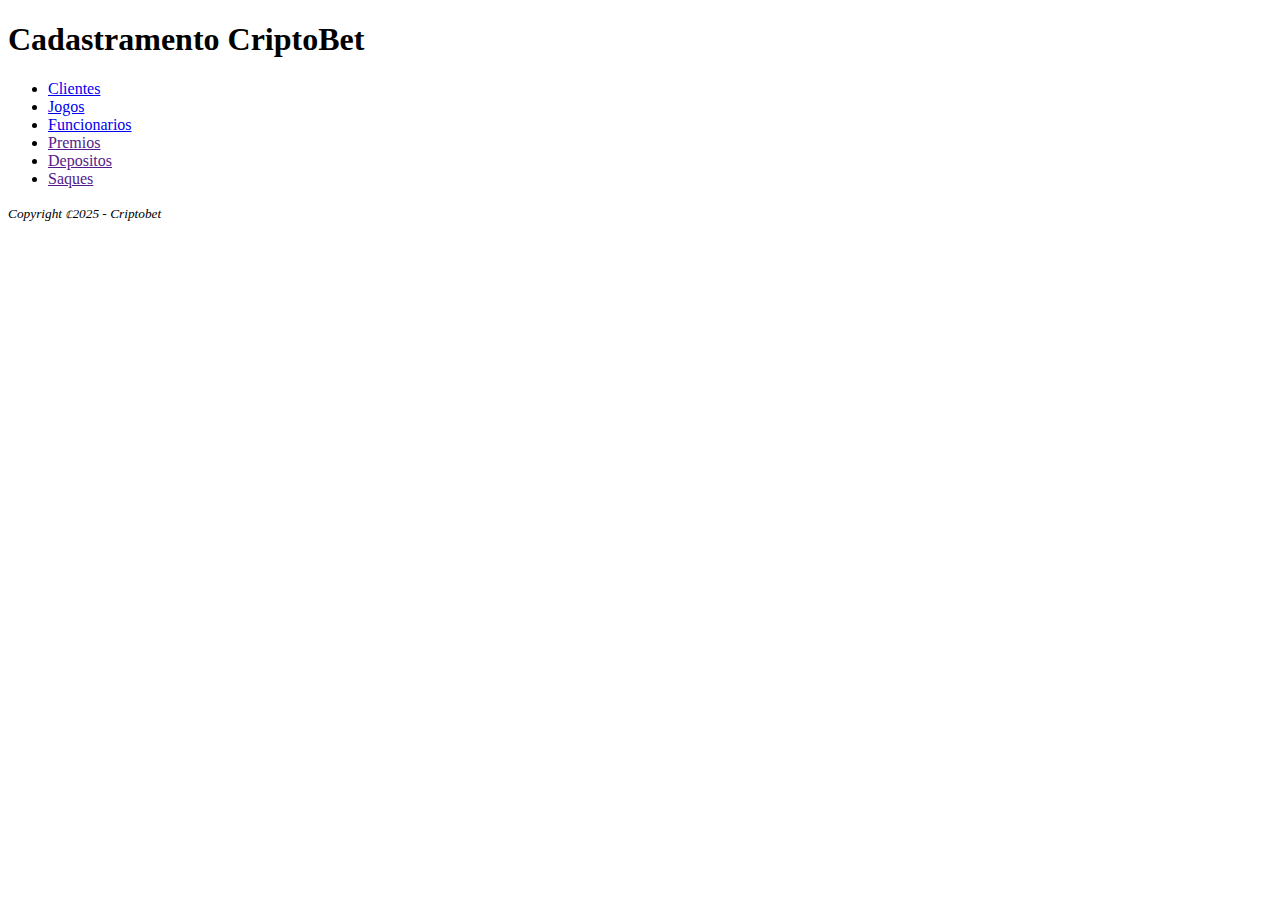
<file: html/index.html>
<!DOCTYPE html>
<html lang="en">
<head>
    <meta charset="UTF-8">
    <meta name="viewport" content="width=device-width, initial-scale=1.0">
    <title>CriptoBet</title>
</head>
<body>
    <header>
        <h1>Cadastramento CriptoBet</h1>
    </header>
    <main>
        <ul>
            <li><a href="client.html">Clientes</a></li>
            <li><a href="jogos.html">Jogos</a></li>
            <li><a href="funcionarios.html">Funcionarios</a></li>
            <li><a href="">Premios</a></li>
            <li><a href="">Depositos</a></li>
            <li><a href="">Saques</a></li>
        </ul>
    </main>
    <footer>
        <small>
            <i>Copyright &copf;2025 - Criptobet</i>
        </small>
    </footer>
    
</body>
</html>
</file>
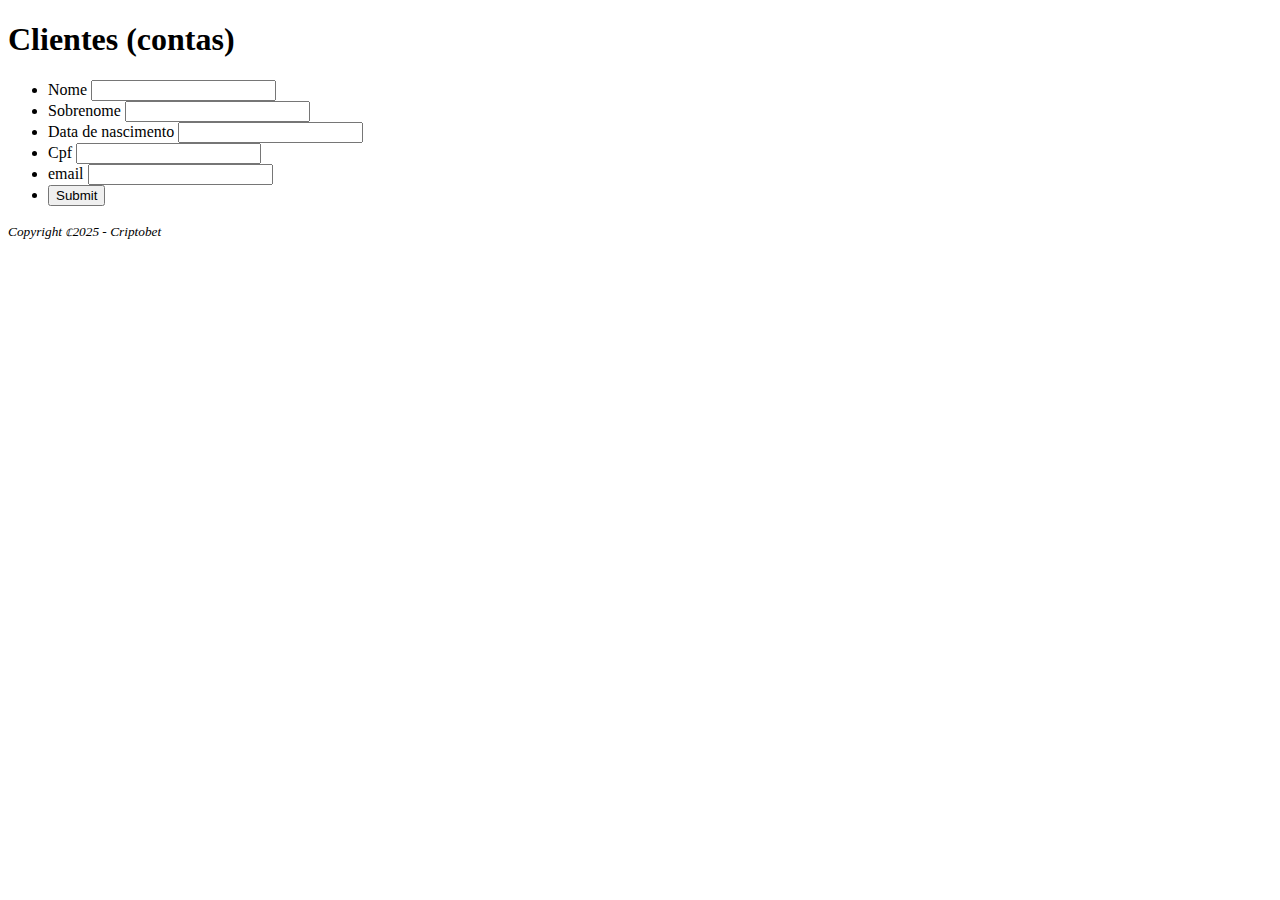
<file: html/client.html>
<!DOCTYPE html>
<html lang="en">

<head>
	<meta charset="UTF-8">
	<meta name="viewport" content="width=device-width, initial-scale=1.0">
	<title>CriptoBet-Clientes</title>
</head>

<header>
	<h1>Clientes (contas)</h1>
</header>
<main>
	<ul>
		<form class="form">
			<li>
				<label for="inputs">Nome</label>
				<input id="name" class="inputs" type="text">
			</li>

			<li>
				<label for="inputs">Sobrenome</label>
				<input id="surname" class="inputs" type="text">
			</li>

			<li>
				<label for="inputs">Data de nascimento</label>
				<input id="birthday" class="inputs" type="text">
			</li>

			<li>
				<label for="inputs">Cpf</label>
				<input id="cpf" class="inputs" type="text">
			</li>

			<li>
				<label for="inputs">email</label>
				<input id="email" class="inputs" type="text">
			</li>
			
			<!-- 
			<li>
				<label for="inputs">Saldo da conta</label>
				<input id="nome_input" class="inputs" type="text">
			</li> -->

			<li>
				<input id="nome_input" type="submit" name="btn_submit" id="btn_submit">
			</li>

		</form>
	</ul>
</main>
<footer>
	<small>
		<i>Copyright &copf;2025 - Criptobet</i>
	</small>
</footer>

<script src="../js/cliente.js"></script>
</body>

</html>
</file>
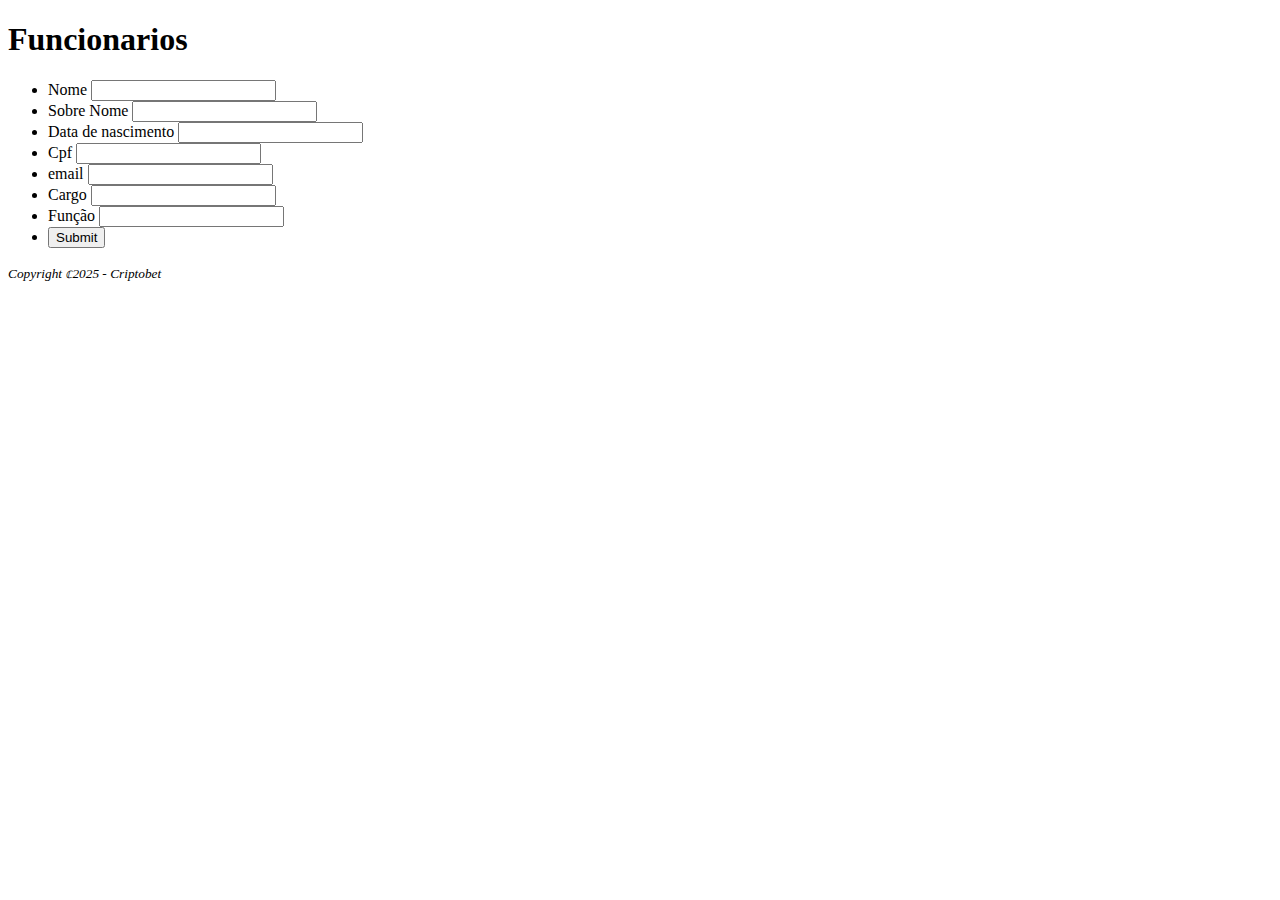
<file: html/funcionarios.html>
<!DOCTYPE html>
<html lang="en">

<head>
	<meta charset="UTF-8">
	<meta name="viewport" content="width=device-width, initial-scale=1.0">
	<title>CriptoBet-Funcionarios</title>
</head>

<header>
	<h1>Funcionarios</h1>
</header>
<main>
	<ul>
		<form class="form">
			<li>
				<label for="inputs">Nome</label>
				<input id="nome_input" class="inputs" type="text">
			</li>

			<li>
				<label for="inputs">Sobre Nome</label>
				<input id="nome_func" class="inputs" type="text">
			</li>

			<li>
				<label for="inputs">Data de nascimento</label>
				<input id="date_func" class="inputs" type="text">
			</li>

			<li>
				<label for="inputs">Cpf</label>
				<input id="cpf_func" class="inputs" type="text">
			</li>

			<li>
				<label for="inputs">email</label>
				<input id="email_func" class="inputs" type="text">
			</li>

			<li>
				<label for="inputs">Cargo</label>
				<input id="cargo_func" class="inputs" type="text">
			</li>

			<li>
				<label for="inputs">Função</label>
				<input id="funcao_func" class="inputs" type="text">
			</li>
			<li>
				<input id="nome_input" type="submit" name="btn_submit" id="btn_submit">
			</li>

		</form>
	</ul>
</main>
<footer>
	<small>
		<i>Copyright &copf;2025 - Criptobet</i>
	</small>
</footer>
</body>

</html>
</file>
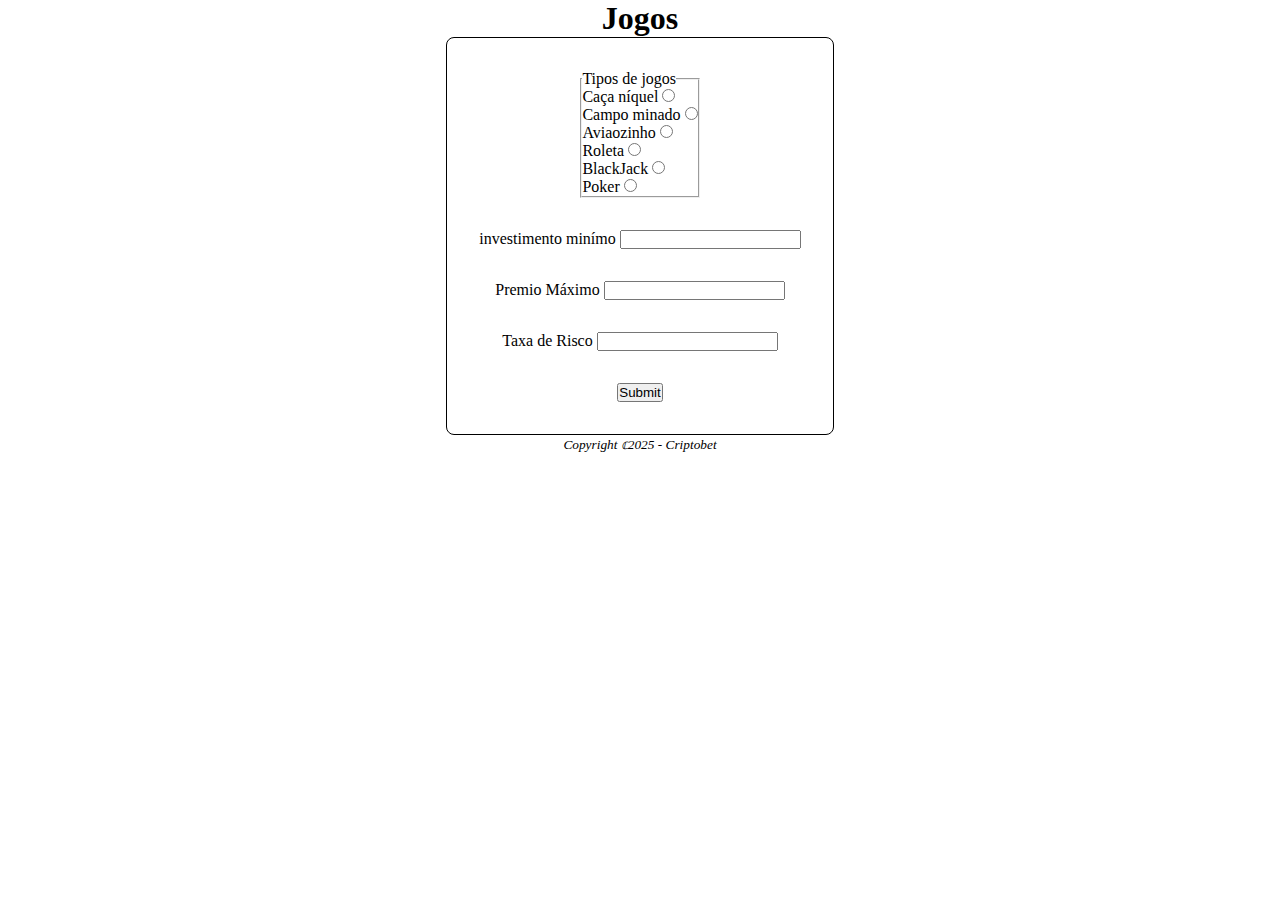
<file: html/jogos.html>
<!DOCTYPE html>
<html lang="en">

<head>
	<meta charset="UTF-8">
	<meta name="viewport" content="width=device-width, initial-scale=1.0">
	<title>CriptoBet-Jogos</title>
	<link rel="stylesheet" href="styles/styles.css">
</head>

<header>
	<h1>Jogos</h1>
</header>
<main>
	<ul>
		<form class="form">
			<li>
				<fieldset>
					<legend>Tipos de jogos</legend>
					<div>

						<label for="inputs">Caça níquel</label>
						<input name="typegames" id="cacaniquel" class="inputs_radio" type="radio" value="cacaniquel">

					</div>

					<div>

						<label for="inputs">Campo minado</label>
						<input name="typegames" id="campominado" class="inputs_radio" type="radio" value="campominado">

					</div>

					<div>

						<label for="inputs">Aviaozinho</label>
						<input name="typegames" id="aviaozinho" class="inputs_radio" type="radio" value="Aviaozinho">

					</div>

					<div>

						<label for="inputs">Roleta</label>
						<input name="typegames" id="Roleta" class="inputs_radio" type="radio" value="Roleta">

					</div>
					<div>

						<label for="inputs">BlackJack</label>
						<input name="typegames" id="BlackJack" class="inputs_radio" type="radio" value="BlackJack">

					</div>
					<div>

						<label for="inputs">Poker</label>
						<input name="typegames" id="Poker" class="inputs_radio" type="radio" value="Poker">

					</div>
				</fieldset>
			</li>

			<li>
				<label for="inputs">investimento minímo</label>
				<input id="min_input" class="inputs" type="text">
			</li>

			<li>
				<label for="inputs">Premio Máximo</label>
				<input id="max_input" class="inputs" type="text">
			</li>

			<li>
				<label for="inputs">Taxa de Risco</label>
				<input id="tax_input" class="inputs" type="text">
			</li>

			<li>
				<input id="nome_input" type="submit" name="btn_submit" id="btn_submit">
			</li>

		</form>
	</ul>
</main>
<footer>
	<small>
		<i>Copyright &copf;2025 - Criptobet</i>
	</small>
</footer>
</body>

</html>
</file>
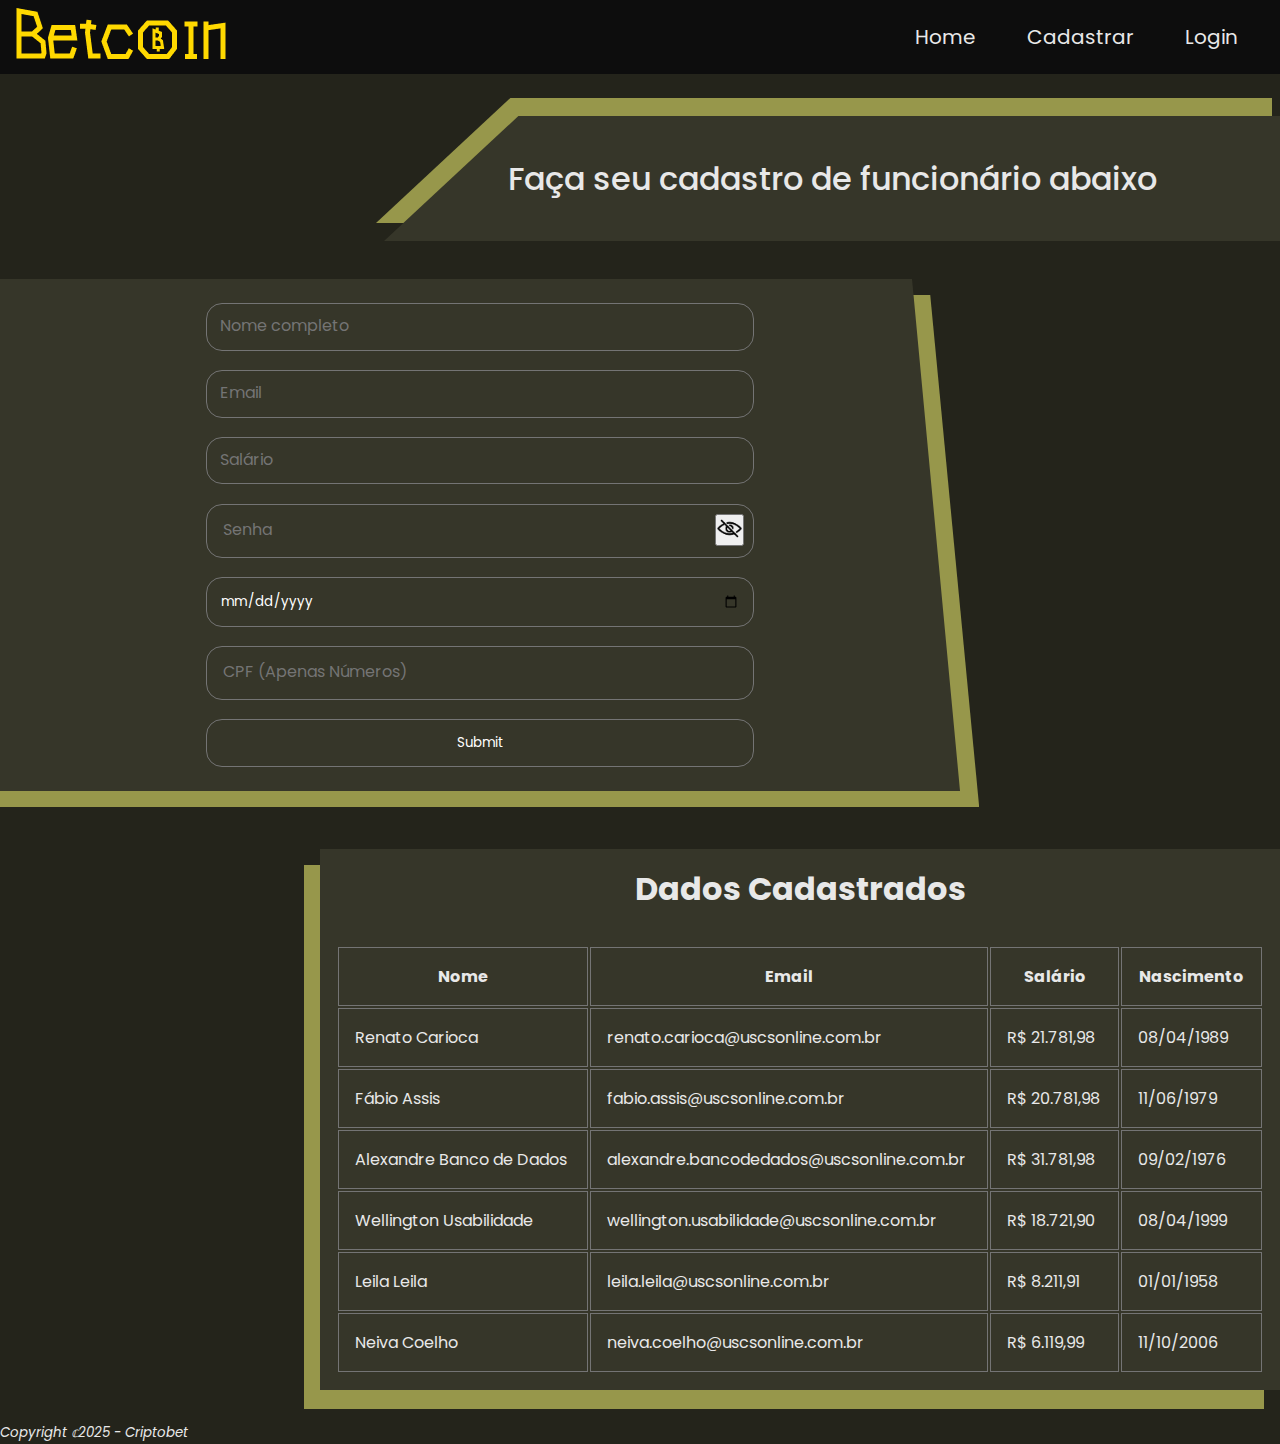
<file: Frontend/src/pages/funcionarios.html>
<!DOCTYPE html>
<html lang="pt-br">

<head>
	<meta charset="UTF-8">
	<meta name="viewport" content="width=device-width, initial-scale=1.0">
	<title>CriptoBet-Funcionarios</title>
	<link rel="stylesheet" href="../styles/styles.css">
</head>

<body>
	<header class="header">
		<div class="logo-container">
			<img src="../../public/images/criptobet-logo.png" alt="">
		</div>

		<nav class="navbar">
			<ul>
				<li>
					<a href="../../index.html">Home</a>
					<a href="cliente.html">Cadastrar</a>
					<a href="cliente.html">Login</a>
				</li>
			</ul>
		</nav>
	</header>
		<main>
			<div class="container-title">
				<div class="container-title--bg"></div>
				<div class="container-title--inner">
					<h1>Faça seu cadastro de funcionário abaixo</h1>
				</div>
			</div>
				<div class="container-form">
					<div class="container-form--bg"></div>
					<form class="default-form">
						<input class="form-input--default" id="name" placeholder="Nome completo" name="name"
							type="text" required>
						<input class="form-input--default" id="email" placeholder="Email" name="email" type="text"
							required>
						<input class="form-input--default" id="salario" placeholder="Salário" name="salario" type="number"
							required>
						<div class="input-container">
							<input class="form-input--default password-input" id="password" placeholder="Senha"
								name="password" type="password" required>
							<button id="btn-view-password" class="btn-view-password" title="Mostrar senha"
								type="button">
								<img src="../../public/images/senha-escondida.png" alt="Botão exibir senha">
							</button>
							<i id="password-error" class="error-message password-error">A senha não pode ter menos de 8 caracteres</i>
						</div>
						<input class="form-input--default" id="birthday" placeholder="Data de nascimento"
							name="birthday" type="date">
						<div class="input-container">
							<input class="form-input--default form-input--cpf" id="cpf"
								placeholder="CPF (Apenas Números)" name="cpf" type="text">
							<i id="cpf-error" class="error-message cpf-error">O campo CPF só deve conter
								números</i>
						</div>
						<input class="form-input--default form-input--submit" id="btnSubmit" type="submit"
							name="btn-submit">

					</form>
				</div>

				<div class="container-table">
			<div class="container-table--bg"></div>
			<h3>Dados Cadastrados</h3>
			<table class="default-table">
				<thead>
					<tr>
						<th>Nome</th>
						<th>Email</th>
						<th>Salário</th>
						<th>Nascimento</th>
					</tr>
				</thead>
				<tbody>
					<tr>
						<td>Renato Carioca</td>
						<td>renato.carioca@uscsonline.com.br</td>
						<td>R$ 21.781,98</td>
						<td>08/04/1989</td>
					</tr>
					<tr>
						<td>Fábio Assis</td>
						<td>fabio.assis@uscsonline.com.br</td>
						<td>R$ 20.781,98</td>
						<td>11/06/1979</td>
					</tr>
					<tr>
						<td>Alexandre Banco de Dados</td>
						<td>alexandre.bancodedados@uscsonline.com.br</td>
						<td>R$ 31.781,98</td>
						<td>09/02/1976</td>
					</tr>
					<tr>
						<td>Wellington Usabilidade</td>
						<td>wellington.usabilidade@uscsonline.com.br</td>
						<td>R$ 18.721,90</td>
						<td>08/04/1999</td>
					</tr>
					<tr>
						<td>Leila Leila</td>
						<td>leila.leila@uscsonline.com.br</td>
						<td>R$ 8.211,91</td>
						<td>01/01/1958</td>
					</tr>
					<tr>
						<td>Neiva Coelho</td>
						<td>neiva.coelho@uscsonline.com.br</td>
						<td>R$ 6.119,99</td>
						<td>11/10/2006</td>
					</tr>
				</tbody>
			</table>
		</div>
		</main>
		<footer>
			<small>
				<i>Copyright &copf;2025 - Criptobet</i>
			</small>
		</footer>

		<script src="../app/button.js"></script>
	<script src="../app/passwordValidator.js"></script>
	<script src="../app/cpfValidator.js"></script>
</body>

</html>
</file>
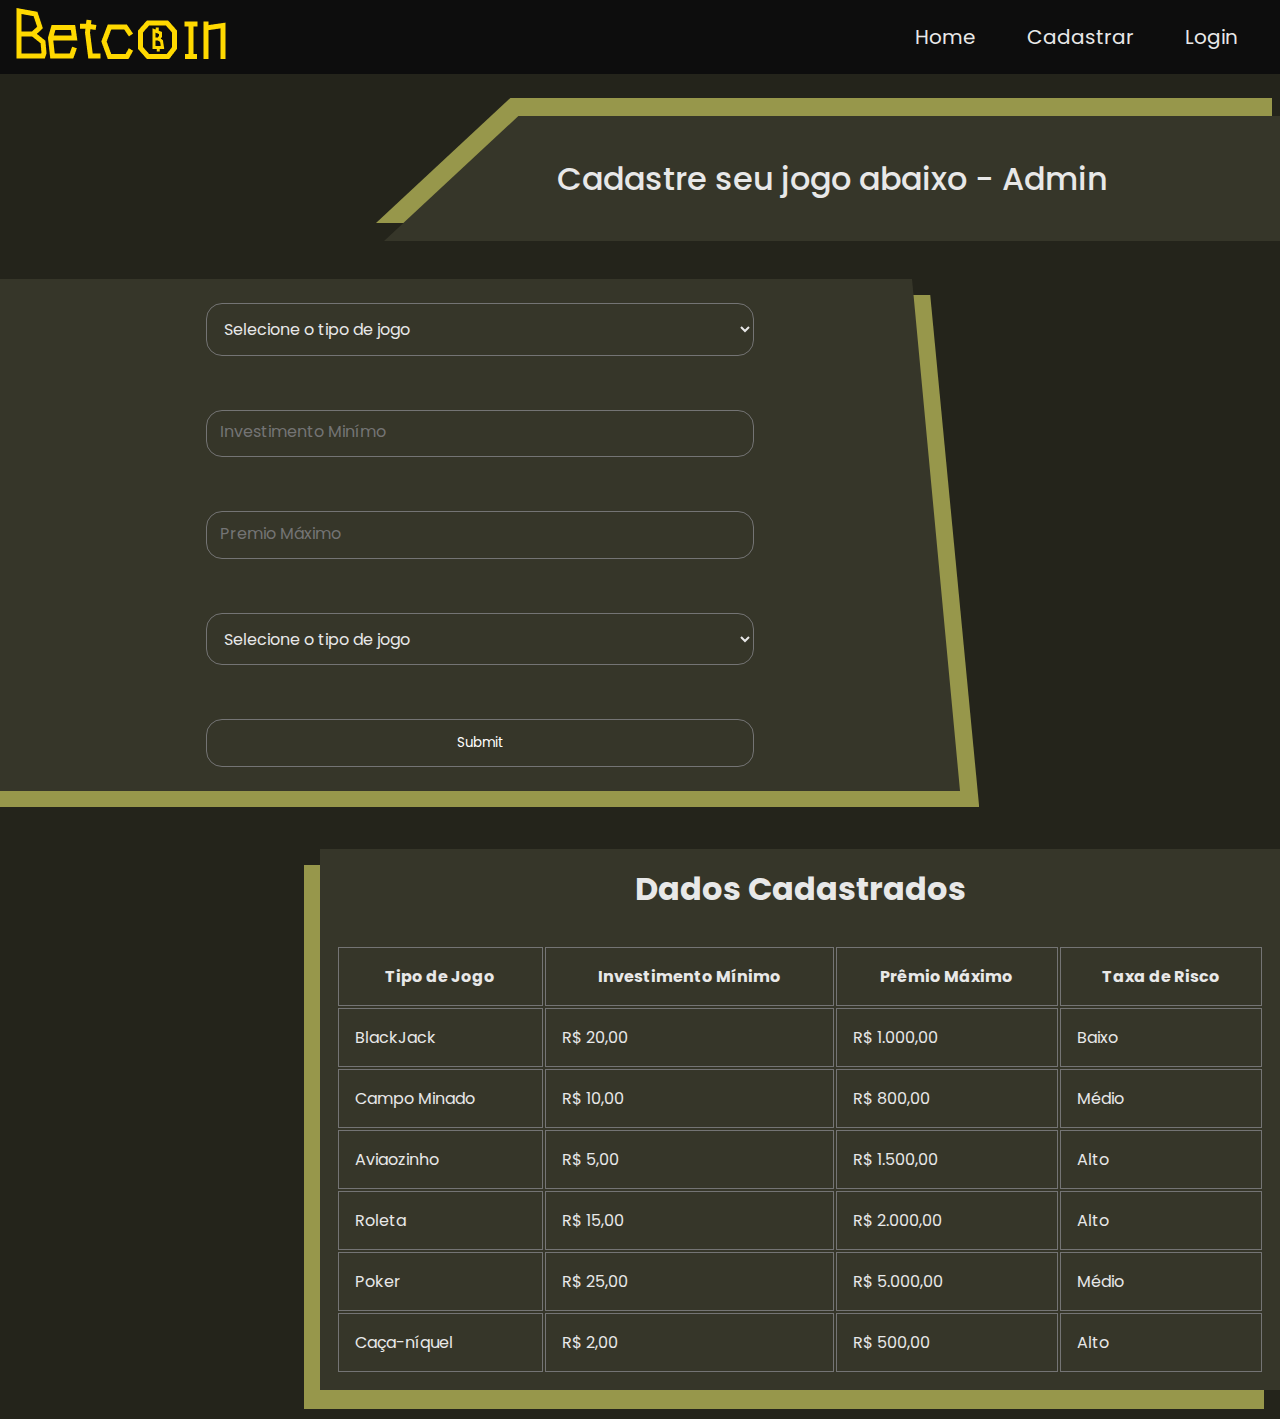
<file: Frontend/src/pages/jogos.html>
<!DOCTYPE html>
<html lang="pt-br">

<head>
	<meta charset="UTF-8">
	<meta name="viewport" content="width=device-width, initial-scale=1.0">
	<title>CriptoBet-Jogos</title>
	<link rel="stylesheet" href="../styles/styles.css">
	<link rel="stylesheet" href="../styles/jogos.css">
</head>

<body>
	<header class="header">
		<div class="logo-container">
			<img src="../../public/images/criptobet-logo.png" alt="Logo da Criptobet">
		</div>

		<nav class="navbar">
			<ul>
				<li>
					<a href="../../index.html">Home</a>
					<a href="cliente.html">Cadastrar</a>
					<a href="cliente.html">Login</a>
				</li>
			</ul>
		</nav>
	</header>
	<main class="games-main">
		<div class="container-title">
			<div class="container-title--bg"></div>
			<div class="container-title--inner">
				<h1>Cadastre seu jogo abaixo - Admin</h1>
			</div>
		</div>

		<div class="container-form">
			<div class="container-form--bg"></div>
			<form class="default-form" id="gameForm">
				<select name="typeJogos" id="TypeJogos" class="select-input--default">
					<option value="default" class="option--default" disabled selected>Selecione o tipo de jogo</option>
					<option value="caca-niquel" class="option--default">Caça-níquel</option>
					<option value="campo-minado" class="option--default">Campo minado</option>
					<option value="aviaozinho" class="option--default">Aviaozinho</option>
					<option value="roleta" class="option--default">Roleta</option>
					<option value="blackjack" class="option--default">BlackJack</option>
					<option value="poker" class="option--default">Poker</option>
				</select>

				<input id="min_input" class="form-input--default" placeholder="Investimento Minímo" type="number">

				<input id="max_input" class="form-input--default" placeholder="Premio Máximo" type="number">

				<select name="typeJogos" id="TypeJogos" class="select-input--default">
					<option value="default" class="option--default" disabled selected>Selecione o tipo de jogo</option>
					<option value="Baixo" class="option--default">Baixo</option>
					<option value="Médio" class="option--default">Médio</option>
					<option value="Alto" class="option--default">Alto</option>

				</select>

				<input id="btnSubmit" class="form-input--default form-input--submit" type="submit" name="btn-submit">

			</form>
		</div>

		</div>

		<div class="container-table">
			<div class="container-table--bg"></div>
			<h3>Dados Cadastrados</h3>
			<table class="default-table">
				<thead>
					<tr>
						<th>Tipo de Jogo</th>
						<th>Investimento Mínimo</th>
						<th>Prêmio Máximo</th>
						<th>Taxa de Risco</th>
					</tr>
				</thead>
				<tbody>
					<tr>
						<td>BlackJack</td>
						<td>R$ 20,00</td>
						<td>R$ 1.000,00</td>
						<td>Baixo</td>
					</tr>
					<tr>
						<td>Campo Minado</td>
						<td>R$ 10,00</td>
						<td>R$ 800,00</td>
						<td>Médio</td>
					</tr>
					<tr>
						<td>Aviaozinho</td>
						<td>R$ 5,00</td>
						<td>R$ 1.500,00</td>
						<td>Alto</td>
					</tr>
					<tr>
						<td>Roleta</td>
						<td>R$ 15,00</td>
						<td>R$ 2.000,00</td>
						<td>Alto</td>
					</tr>
					<tr>
						<td>Poker</td>
						<td>R$ 25,00</td>
						<td>R$ 5.000,00</td>
						<td>Médio</td>
					</tr>
					<tr>
						<td>Caça-níquel</td>
						<td>R$ 2,00</td>
						<td>R$ 500,00</td>
						<td>Alto</td>
					</tr>
				</tbody>
			</table>
		</div>

	</main>
	<!-- <footer>
		<small>
			<i>Copyright &copf;2025 - Criptobet</i>
		</small>
	</footer> -->

	<script src="../app/select.js"></script>
</body>

</html>
</file>
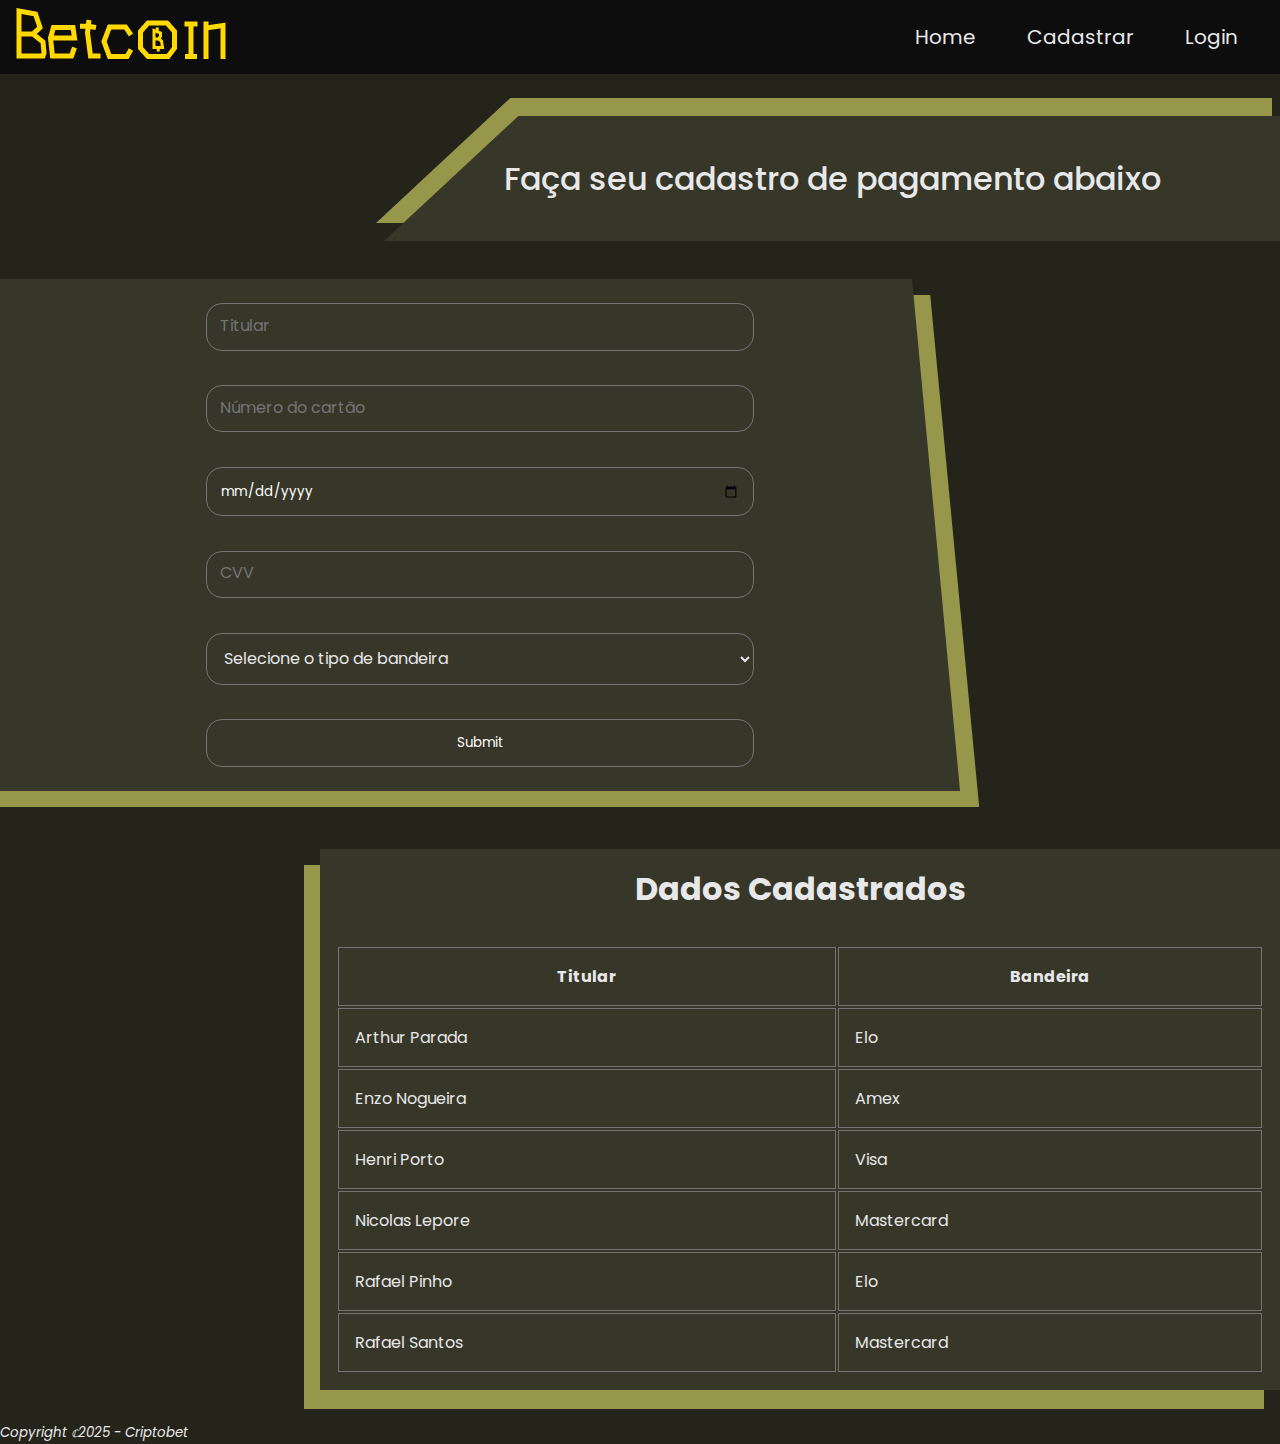
<file: Frontend/src/pages/pagamentos.html>
<!DOCTYPE html>
<html lang="pt-br">

<head>
	<meta charset="UTF-8">
	<meta name="viewport" content="width=device-width, initial-scale=1.0">
	<title>CriptoBet-Clientes</title>
	<link rel="stylesheet" href="../styles/styles.css">
	<link rel="stylesheet" href="../styles/cliente.css">
</head>

<body>
	<header class="header">
		<div class="logo-container">
			<img src="../../public/images/criptobet-logo.png" alt="">
		</div>

		<nav class="navbar">
			<ul>
				<li>
					<a href="../../index.html">Home</a>
					<a href="cliente.html">Cadastrar</a>
					<a href="cliente.html">Login</a>
				</li>
			</ul>
		</nav>
	</header>
	<main>
		<div class="container-title">
			<div class="container-title--bg"></div>
			<div class="container-title--inner">
				<h1>Faça seu cadastro de pagamento abaixo</h1>
			</div>
		</div>

		<div class="container-form">
			<div class="container-form--bg"></div>
			<form class="default-form">
				<input class="form-input--default" id="name" placeholder="Titular" name="name" type="text" required>
				<input class="form-input--default" id="email" placeholder="Número do cartão" name="numeroDoCartao" type="number" required>
                <input class="form-input--default" id="validade" placeholder="Data de validade" name="validade" type="date" required>
                <input class="form-input--default" id="cvv" placeholder="CVV" name="cvv" max="999" maxlength="3" type="number" required>
                <select name="bandeira" id="select-bandeira" class="select-input--default">
					<option value="default" class="option--default" disabled selected>Selecione o tipo de bandeira</option>
					<option value="caca-niquel" name="bandeira" class="option--default">Mastercard</option>
					<option value="campo-minado"  name="bandeira" class="option--default">Elo</option>
					<option value="aviaozinho"  name="bandeira" class="option--default">Visa</option>
					<option value="roleta"  name="bandeira" class="option--default">Amex</option>
				</select>	


				<input class="form-input--default form-input--submit" id="btnSubmit" type="submit" name="btn-submit">

			</form>
		</div>

		<div class="container-table">
			<div class="container-table--bg"></div>
			<h3>Dados Cadastrados</h3>
			<table class="default-table">
				<thead>
					<tr>
						<th>Titular</th>
						<th>Bandeira</th>
					</tr>
				</thead>
				<tbody>
					<tr>
						<td>Arthur Parada</td>
						<td>Elo</td>
					</tr>
					<tr>
						<td>Enzo Nogueira</td>
						<td>Amex</td>
					</tr>
					<tr>
						<td>Henri Porto</td>
						<td>Visa</td>
					</tr>
					<tr>
						<td>Nicolas Lepore</td>
						<td>Mastercard</td>
					</tr>
					<tr>
						<td>Rafael Pinho</td>
						<td>Elo</td>
					</tr>
					<tr>
						<td>Rafael Santos</td>
						<td>Mastercard</td>
					</tr>
				</tbody>
			</table>
		</div>

	</main>
	<footer>
		<small>
			<i>Copyright &copf;2025 - Criptobet</i>
		</small>
	</footer>

</body>

</html>
</file>
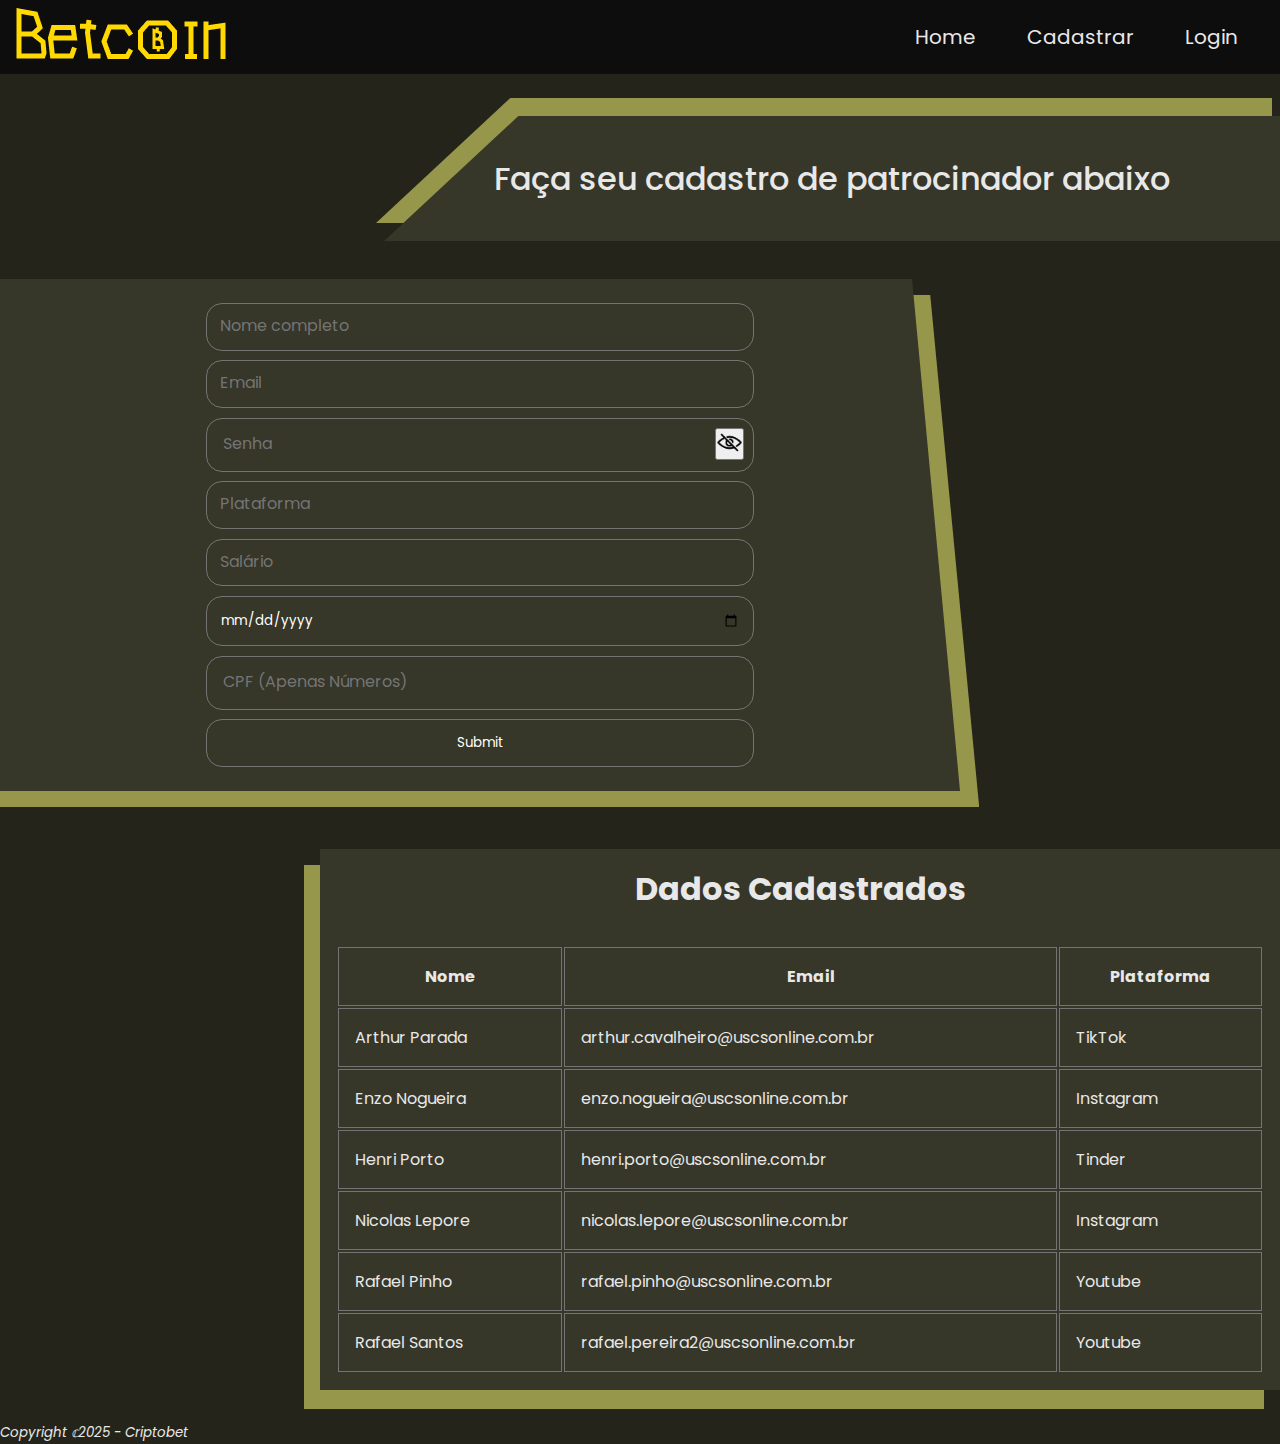
<file: Frontend/src/pages/patrocinadores.html>
<!DOCTYPE html>
<html lang="pt-br">

<head>
	<meta charset="UTF-8">
	<meta name="viewport" content="width=device-width, initial-scale=1.0">
	<title>CriptoBet-Patrocinadores</title>
	<link rel="stylesheet" href="../styles/styles.css">
	<link rel="stylesheet" href="../styles/cliente.css">
</head>

<body>
	<header class="header">
		<div class="logo-container">
			<img src="../../public/images/criptobet-logo.png" alt="">
		</div>

		<nav class="navbar">
			<ul>
				<li>
					<a href="../../index.html">Home</a>
					<a href="cliente.html">Cadastrar</a>
					<a href="cliente.html">Login</a>
				</li>
			</ul>
		</nav>
	</header>
	<main>
		<div class="container-title">
			<div class="container-title--bg"></div>
			<div class="container-title--inner">
				<h1>Faça seu cadastro de patrocinador abaixo</h1>
			</div>
		</div>

		<div class="container-form">
			<div class="container-form--bg"></div>
			<form class="default-form">
				<input class="form-input--default" id="name" placeholder="Nome completo" name="name" type="text" required>
				<input class="form-input--default" id="email" placeholder="Email" name="email" type="text" required>
				<div class="input-container">
					<input class="form-input--default password-input" id="password" placeholder="Senha" name="password" type="password" required> 
					<button id="btn-view-password" class="btn-view-password" title="Mostrar senha" type="button">
						<img src="../../public/images/senha-escondida.png" alt="Botão exibir senha">
					</button>
					<i id="password-error" class="error-message password-error">A senha não pode ter menos de 8 caracteres</i>
				</div>
                <input class="form-input--default" id="plataforma" placeholder="Plataforma" name="plataforma" type="text" required>
                <input class="form-input--default" id="salario" placeholder="Salário" name="salario" type="number"
							required>
				<input class="form-input--default" id="birthday" placeholder="Data de nascimento" name="birthday" type="date">
				<div class="input-container">
					<input class="form-input--default form-input--cpf" id="cpf" placeholder="CPF (Apenas Números)" name="cpf" type="text">
					<i id="cpf-error" class="error-message cpf-error">O campo CPF só deve conter números</i>
				</div>

				<input class="form-input--default form-input--submit" id="btnSubmit" type="submit" name="btn-submit">

			</form>
		</div>

		<div class="container-table">
			<div class="container-table--bg"></div>
			<h3>Dados Cadastrados</h3>
			<table class="default-table">
				<thead>
					<tr>
						<th>Nome</th>
						<th>Email</th>
						<th>Plataforma</th>
					</tr>
				</thead>
				<tbody>
					<tr>
						<td>Arthur Parada</td>
						<td>arthur.cavalheiro@uscsonline.com.br</td>
						<td>TikTok</td>
					</tr>
					<tr>
						<td>Enzo Nogueira</td>
						<td>enzo.nogueira@uscsonline.com.br</td>
						<td>Instagram</td>
					</tr>
					<tr>
						<td>Henri Porto</td>
						<td>henri.porto@uscsonline.com.br</td>
						<td>Tinder</td>
					</tr>
					<tr>
						<td>Nicolas Lepore</td>
						<td>nicolas.lepore@uscsonline.com.br</td>
						<td>Instagram</td>
					</tr>
					<tr>
						<td>Rafael Pinho</td>
						<td>rafael.pinho@uscsonline.com.br</td>
						<td>Youtube</td>
					</tr>
					<tr>
						<td>Rafael Santos</td>
						<td>rafael.pereira2@uscsonline.com.br</td>
						<td>Youtube</td>
					</tr>
				</tbody>
			</table>
		</div>

	</main>
	<footer>
		<small>
			<i>Copyright &copf;2025 - Criptobet</i>
		</small>
	</footer>

	<script src="../app/button.js"></script>
	<script src="../app/passwordValidator.js"></script>
	<script src="../app/cpfValidator.js"></script>
</body>

</html>
</file>
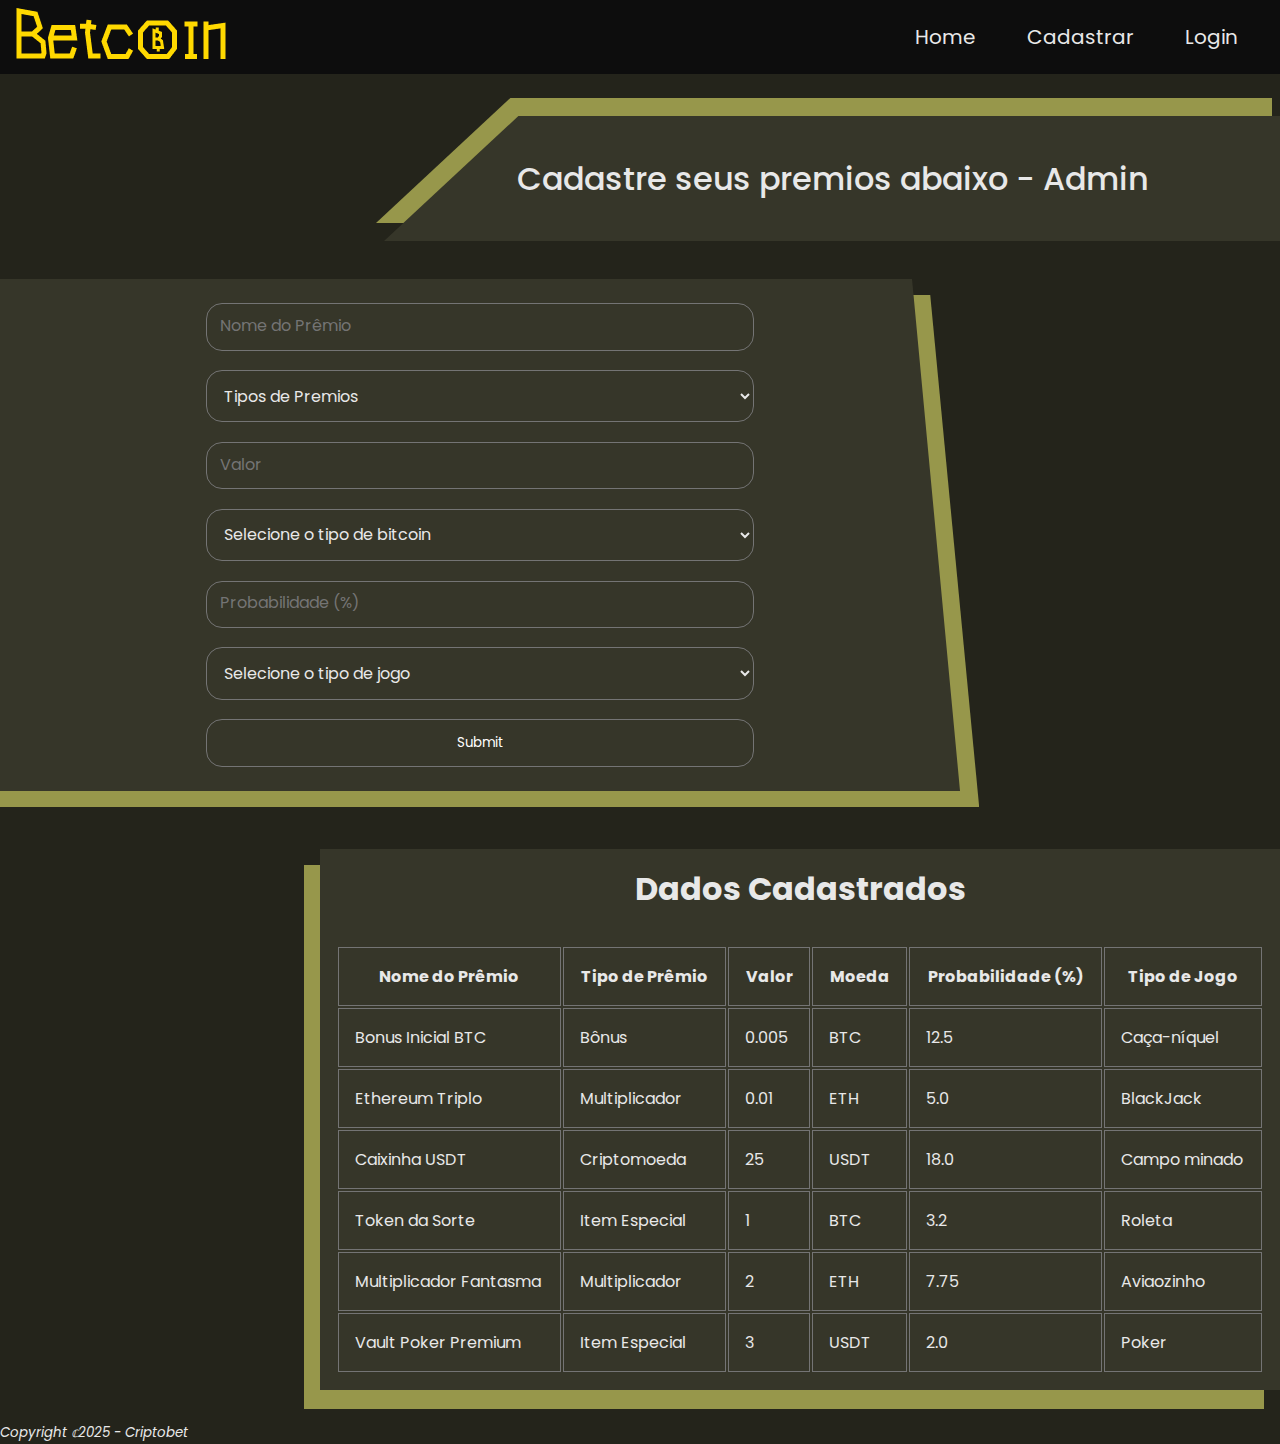
<file: Frontend/src/pages/premios.html>
<!DOCTYPE html>
<html lang="pt-br">

<head>
    <meta charset="UTF-8">
    <meta name="viewport" content="width=device-width, initial-scale=1.0">
    <title>CriptoBet-Premios</title>
    <link rel="stylesheet" href="../styles/styles.css">
    <link rel="stylesheet" href="../styles/jogos.css">
</head>

<body>
    <header class="header">
        <div class="logo-container">
            <img src="../../public/images/criptobet-logo.png" alt="Logo da Criptobet">
        </div>

        <nav class="navbar">
            <ul>
                <li>
                    <a href="../../index.html">Home</a>
                    <a href="cliente.html">Cadastrar</a>
                    <a href="cliente.html">Login</a>
                </li>
            </ul>
        </nav>
    </header>
    <main class="games-main">
        <div class="container-title">
            <div class="container-title--bg"></div>
            <div class="container-title--inner">
                <h1>Cadastre seus premios abaixo - Admin</h1>
            </div>
        </div>

        <div class="container-form">
            <div class="container-form--bg"></div>
            <form class="default-form" id="gameForm">
                <input type="text" id="premio_nome" class="form-input--default" placeholder="Nome do Prêmio" required>

                <select name="Tipo de premios" id="TypeJogos" class="select-input--default">
                    <option value="default" class="option--default" disabled selected>Tipos de Premios</option>
                    <option value="Criptomoeda" class="option--default">Criptomoeda</option>
                    <option value="Bônus" class="option--default">Bônus</option>
                    <option value="Multiplicador" class="option--default">Multiplicador</option>
                    <option value="Item Especial" class="option--default">Item Especial</option>
                </select>

                <input id="valor" class="form-input--default" placeholder="Valor" type="number">

                <select name="Moeda" id="TypeJogos" class="select-input--default">
                    <option value="default" class="option--default" disabled selected>Selecione o tipo de bitcoin
                    </option>
                    <option value="BTC" class="option--default">Bitcoin (BTC)</option>
                    <option value="ETH" class="option--default">Ethereum (ETH)</option>
                    <option value="USDT" class="option--default">Tether (USDT)</option>

                </select>

                <input type="number" name="probabilidade" step="0.01" min="0" max="100" required
                    placeholder="Probabilidade (%)" class="form-input--default">

                <select name="typeJogos" id="TypeJogos" class="select-input--default">
                    <option value="default" class="option--default" disabled selected>Selecione o tipo de jogo</option>
                    <option value="caca-niquel" class="option--default">Caça-níquel</option>
                    <option value="campo-minado" class="option--default">Campo minado</option>
                    <option value="aviaozinho" class="option--default">Aviaozinho</option>
                    <option value="roleta" class="option--default">Roleta</option>
                    <option value="blackjack" class="option--default">BlackJack</option>
                    <option value="poker" class="option--default">Poker</option>
                </select>

                <input id="btnSubmit" class="form-input--default form-input--submit" type="submit" name="btn-submit">
            </form>
        </div>

        </div>

        <div class="container-table">
            <div class="container-table--bg"></div>
            <h3>Dados Cadastrados</h3>
            <table class="default-table">
                <thead>
                    <tr>
                        <th>Nome do Prêmio</th>
                        <th>Tipo de Prêmio</th>
                        <th>Valor</th>
                        <th>Moeda</th>
                        <th>Probabilidade (%)</th>
                        <th>Tipo de Jogo</th>
                    </tr>
                </thead>
                <tbody>
                    <tr>
                        <td>Bonus Inicial BTC</td>
                        <td>Bônus</td>
                        <td>0.005</td>
                        <td>BTC</td>
                        <td>12.5</td>
                        <td>Caça-níquel</td>
                    </tr>
                    <tr>
                        <td>Ethereum Triplo</td>
                        <td>Multiplicador</td>
                        <td>0.01</td>
                        <td>ETH</td>
                        <td>5.0</td>
                        <td>BlackJack</td>
                    </tr>
                    <tr>
                        <td>Caixinha USDT</td>
                        <td>Criptomoeda</td>
                        <td>25</td>
                        <td>USDT</td>
                        <td>18.0</td>
                        <td>Campo minado</td>
                    </tr>
                    <tr>
                        <td>Token da Sorte</td>
                        <td>Item Especial</td>
                        <td>1</td>
                        <td>BTC</td>
                        <td>3.2</td>
                        <td>Roleta</td>
                    </tr>
                    <tr>
                        <td>Multiplicador Fantasma</td>
                        <td>Multiplicador</td>
                        <td>2</td>
                        <td>ETH</td>
                        <td>7.75</td>
                        <td>Aviaozinho</td>
                    </tr>
                    <tr>
                        <td>Vault Poker Premium</td>
                        <td>Item Especial</td>
                        <td>3</td>
                        <td>USDT</td>
                        <td>2.0</td>
                        <td>Poker</td>
                    </tr>
                </tbody>
            </table>

        </div>

    </main>
    <footer>
        <small>
            <i>Copyright &copf;2025 - Criptobet</i>
        </small>
    </footer>

    <script src="../app/select.js"></script>
</body>

</html>
</file>
<file: html/styles/styles.css>
* {
    margin: 0;
    padding: 0;
    box-sizing: border-box;
    list-style: none;
}

body {
    width: 100%;
    height: 100%;
    display: flex;
    flex-direction: column;
    align-items: center;
}

main {
    height: 100%;
    
}

form {
    border: 1px solid black;
    height: 100%;
    display: flex;
    flex-direction: column;
    justify-content: center;
    align-items: center;
    gap: 2rem;
    padding: 2rem;
    border-radius: .5rem;
}
</file>
<file: Frontend/src/styles/styles.css>
@import url('https://fonts.googleapis.com/css2?family=Poppins:ital,wght@0,100;0,200;0,300;0,400;0,500;0,600;0,700;0,800;0,900;1,100;1,200;1,300;1,400;1,500;1,600;1,700;1,800;1,900&display=swap');

:root {
    --bg-header: #0D0D0D;
    --bg-primary: #24241B;

    --bg-container-primary: #363629;
    --bg-container-secondary: #97974B;

    --font-color-primary: #E8E8E8;
    --font-color-gray: #747474;
    --hover-primary: #FFDD1B;

    --font-primary: "Poppins", sans-serif;
}

* {
    margin: 0;
    padding: 0;
    box-sizing: border-box;
    list-style: none;
}

body {
    width: 100%;
    height: 100%;

    color: var(--font-color-primary);
    background-color: var(--bg-primary);
    font-family: var(--font-primary);
}

a {
    color: var(--font-color-primary);
}

.header {
    padding: .5rem 1rem;
    width: 100%;
    background-color: var(--bg-header);

    display: flex;
    justify-content: space-between;
    align-items: center;
}

.header .logo-container {
    width: 50%;
}

.navbar {
    width: 30%;
}

.navbar li {
    width: 100%;
    display: flex;
    justify-content: space-around;
    
}

.navbar ul a {
    text-decoration: none;
    padding: .5rem;

    transition: .6s all;
    font-size: 20px;
}

.navbar ul a:hover {
    color: var(--hover-primary);
    transform: scale(0.95);
}


.container-title {
    width: 100%;
    display: flex;
    justify-content: flex-end;

    position: relative;

    margin: 2rem 0 3rem 0;
}

.container-title--inner {
    width: 70%;
    background-color: var(--bg-container-primary);
    height: 125px;

    display: flex;
    justify-content: center;
    align-items: center;

    position: relative;
    top: 10px;
    
    clip-path: polygon(15% 0, 100% 0, 100% 100%, 0 100%);
}

.container-title--bg {
    width: 70%;
    background-color: var(--bg-container-secondary);
    height: 125px;

    display: flex;
    justify-content: center;
    align-items: center;

    position: absolute;
    right: 8px;
    bottom: 8px;
    
    clip-path: polygon(15% 0, 100% 0, 100% 100%, 0 100%);
}

.container-title--inner h1 {
    font-weight: 500;

    text-align: center;
}


/* FORMS */

.container-form {
    width: 100%;
    position: relative;
}


.container-form--bg {
    width: 76.5%;
    background-color: var(--bg-container-secondary);
    height: 32rem;

    position: absolute;
    left: 0;
    top: 16px;
    
    clip-path: polygon(0 0, 95% 0, 100% 100%, 0 100%);
}

.default-form {
    width: 75%;
    height: 32rem;

    padding: 1.5rem;

    background-color: var(--bg-container-primary);
    display: flex;
    flex-direction: column;
    justify-content: space-between;
    align-items: center;

    position: relative;

    clip-path: polygon(0 0, 95% 0, 100% 100%, 0 100%);
    z-index: 1;
}

.default-form .form-input--default {
    width: 60%;
}

.default-form input::placeholder {
    font-size: 16px;
    color: var(--font-color-gray);
}

.form-input--default {
    width: 100%;
    color: #FFF;
    padding: .8rem;
    border: 1px solid var(--font-color-gray);
    font-family: var(--font-primary);
    background-color: transparent;
    border-radius: 1rem;

    outline: none;
    box-shadow: none;
}


.form-input--submit {
    cursor: pointer;
    transition: 0.4s all;
}

.form-input--submit:hover {
    transform: scale(0.98);
    background: var(--bg-container-secondary);
}

.input-container {
    width: 60%;
    position: relative;
}

.input-container .password-input, .input-container .form-input--cpf {
    width: 100%;
    color: #FFF;
    padding: 1rem;
    border: 1px solid var(--font-color-gray);
    font-family: var(--font-primary);
    background-color: transparent;

    outline: none;
    box-shadow: none;
}

.btn-view-password {
    top: 10px;
    right: 10px;
    position: absolute;
    cursor: pointer;
}

.btn-view-password img {
    width: 25px;
    height: 25px;
}

.error-message {
    display: none;
    color: #ff4545;
}

.container-table {
    width: 100%;
    height: 32rem;

    display: flex;
    flex-direction: column;
    align-items: flex-end;

    margin: calc(3rem + 10px) 0;
    position: relative;
}

.container-table h3 {
    width: 75%;
    padding: 1rem;
    font-size: 32px;
    text-align: center;
    background-color: var(--bg-container-primary);
    position: relative;
}

.container-table--bg {
    width: 75%;
    height: calc(100% + 32px);
    background-color: var(--bg-container-secondary);

    display: flex;
    justify-content: center;
    align-items: center;

    position: absolute;

    right: 16px;
    top: 16px;
}

.default-table {
    background-color: var(--bg-container-primary);

    width: 75%;
    height: 100%;

    padding: 1rem;
    position: relative;
}

.default-table thead, .default-table tbody {
    width: 100%;
}

.default-table th, .default-table td {
    border: 1px solid var(--font-color-gray);
    padding: 1rem;
}

.select-input--default {
    width: 100%;
    color: var(--font-color-primary);
    padding: .8rem;
    border: 1px solid var(--font-color-gray);
    font-family: var(--font-primary);
    background-color: transparent;
    border-radius: 1rem;

    outline: none;
    box-shadow: none;

    font-size: 16px;
}

.select-input--default option[value="default"] {
    color: #FFF;
}

.option--default {
    background-color: var(--bg-container-primary);
    font-family: var(--font-primary);
    border: 1px solid var(--font-color-gray);
}
.default-form .select-input--default {
    width: 60%;
}
</file>
<file: Frontend/src/styles/jogos.css>
.games-main {
    max-width: 100%;
    overflow: hidden;
}
</file>
<file: Frontend/src/styles/cliente.css>

</file>
